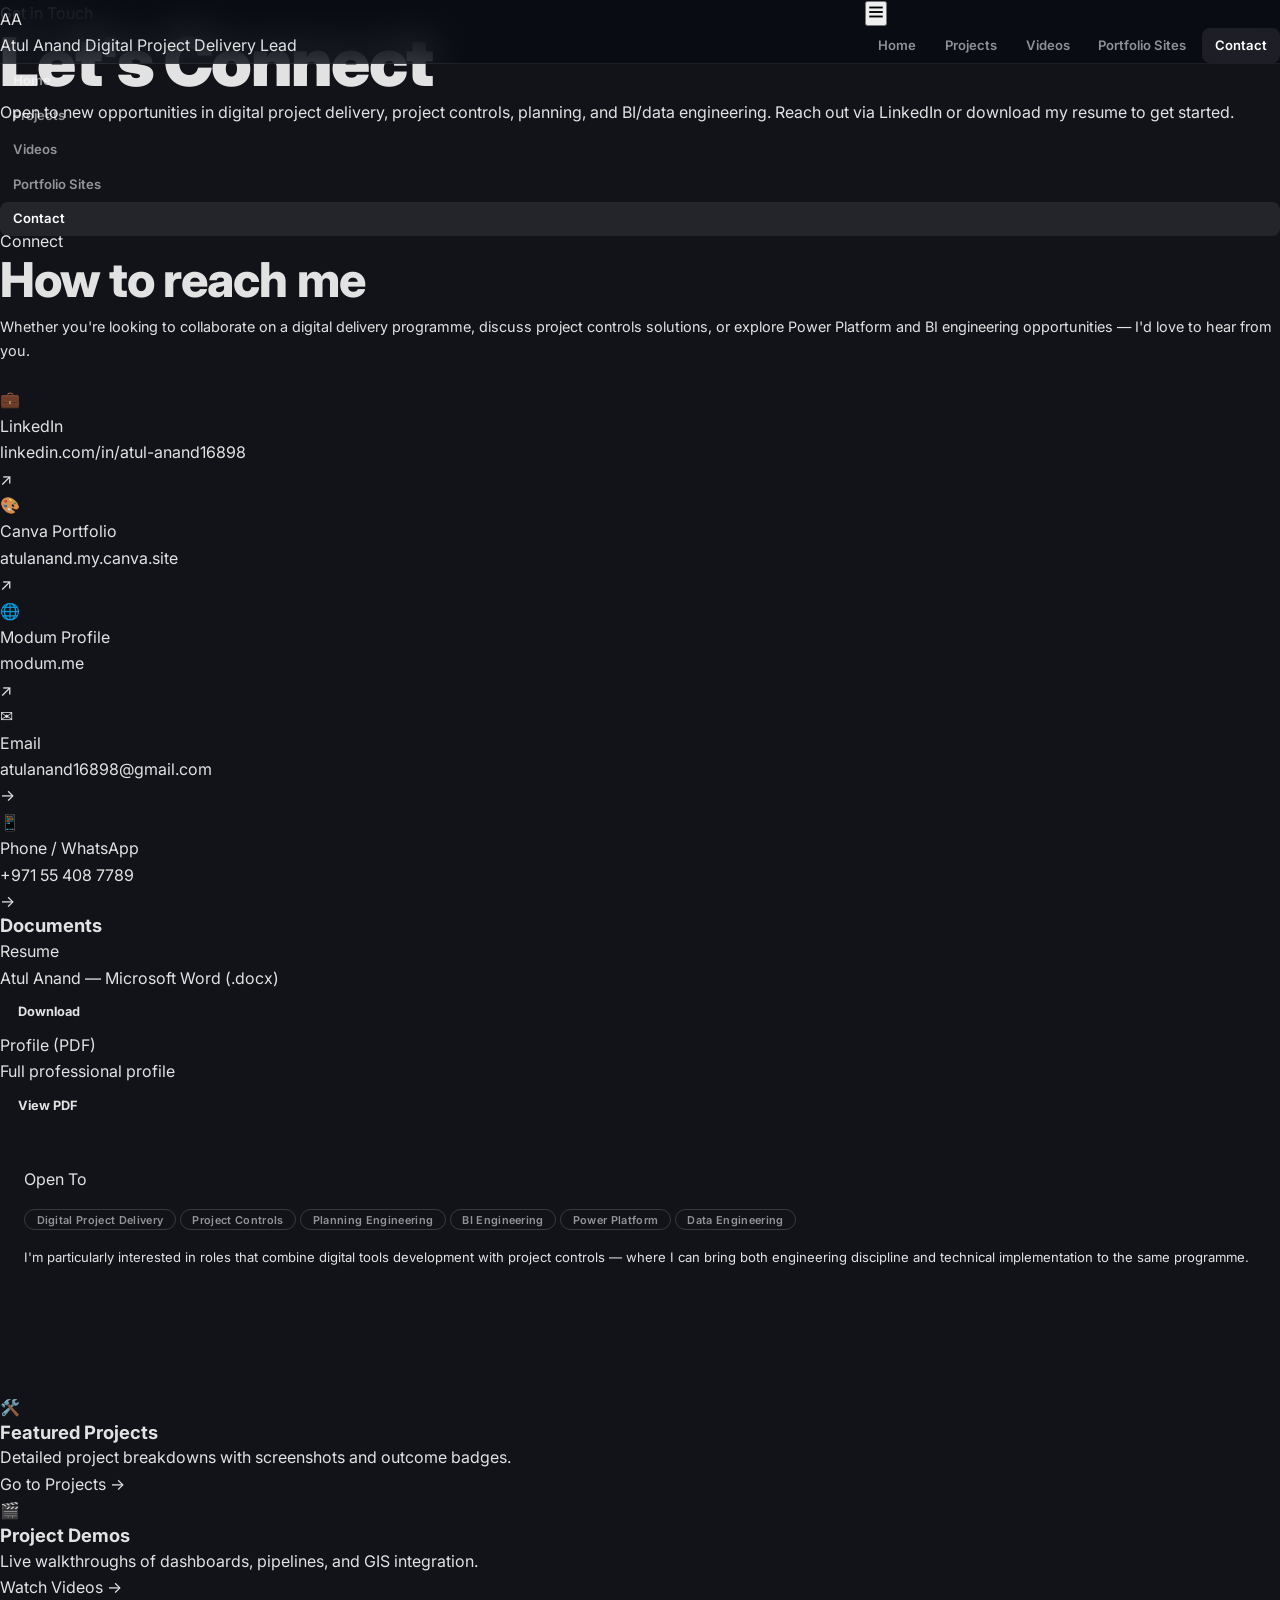
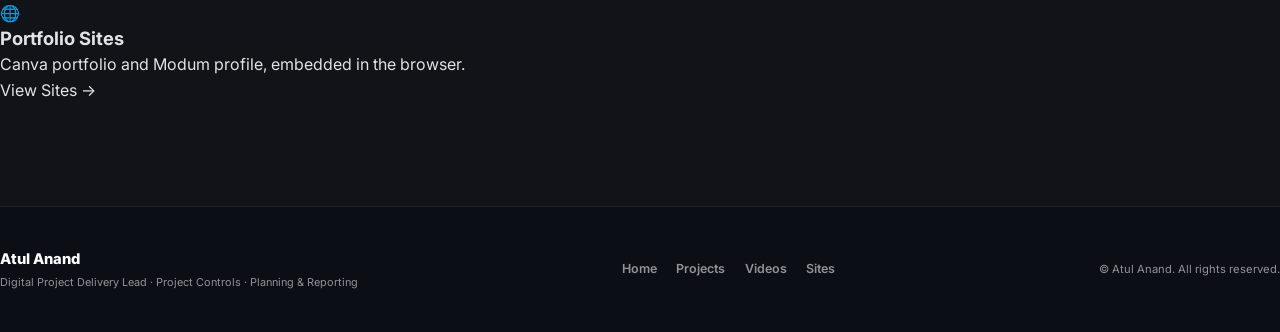
<file: contact.html>
<!DOCTYPE html>
<html lang="en">
<head>
  <meta charset="UTF-8" />
  <meta name="viewport" content="width=device-width, initial-scale=1.0" />
  <title>Contact | Atul Anand</title>
  <meta name="description" content="Get in touch with Atul Anand — Digital Project Delivery Lead. Download resume, view profile, connect on LinkedIn." />
  <link rel="preconnect" href="https://fonts.googleapis.com">
  <link rel="preconnect" href="https://fonts.gstatic.com" crossorigin>
  <link href="https://fonts.googleapis.com/css2?family=Inter:wght@400;500;600;700;800;900&display=swap" rel="stylesheet">
  <link rel="stylesheet" href="style.css" />
</head>
<body>

  <!-- ══ NAV ══════════════════════════════════════════════ -->
  <header class="nav" id="nav">
    <div class="container nav__inner">
      <a href="index.html" class="nav__logo" aria-label="Atul Anand — Home">
        <span class="nav__logo-mark">AA</span>
        <div class="nav__logo-text">
          <span class="nav__logo-name">Atul Anand</span>
          <span class="nav__logo-role">Digital Project Delivery Lead</span>
        </div>
      </a>
      <nav aria-label="Main">
        <button class="nav__hamburger" aria-expanded="false" aria-controls="nav-mobile" aria-label="Open menu">
          <svg width="18" height="18" viewBox="0 0 24 24" fill="none" stroke="currentColor" stroke-width="2.5">
            <line x1="3" y1="6" x2="21" y2="6"/><line x1="3" y1="12" x2="21" y2="12"/><line x1="3" y1="18" x2="21" y2="18"/>
          </svg>
        </button>
        <ul class="nav__links" role="list">
          <li><a href="index.html"    class="nav__link">Home</a></li>
          <li><a href="projects.html" class="nav__link">Projects</a></li>
          <li><a href="videos.html"   class="nav__link">Videos</a></li>
          <li><a href="sites.html"    class="nav__link">Portfolio Sites</a></li>
          <li><a href="contact.html"  class="nav__link">Contact</a></li>
        </ul>
      </nav>
    </div>
    <div class="nav__mobile" id="nav-mobile" role="menu">
      <a href="index.html"    class="nav__link" role="menuitem">Home</a>
      <a href="projects.html" class="nav__link" role="menuitem">Projects</a>
      <a href="videos.html"   class="nav__link" role="menuitem">Videos</a>
      <a href="sites.html"    class="nav__link" role="menuitem">Portfolio Sites</a>
      <a href="contact.html"  class="nav__link" role="menuitem">Contact</a>
    </div>
  </header>

  <main>

    <!-- ══ PAGE HERO ══════════════════════════════════════════ -->
    <section class="page-hero" aria-labelledby="page-title">
      <div class="container">
        <p class="eyebrow">Get in Touch</p>
        <h1 id="page-title" class="gradient-text">Let's Connect</h1>
        <p>
          Open to new opportunities in digital project delivery, project controls, planning, and
          BI/data engineering. Reach out via LinkedIn or download my resume to get started.
        </p>
      </div>
    </section>

    <!-- ══ CONTACT ════════════════════════════════════════════ -->
    <section class="section">
      <div class="container">
        <div class="contact-grid">

          <!-- Left: links -->
          <div>
            <p class="eyebrow reveal">Connect</p>
            <h2 class="reveal reveal-d1" style="margin-bottom:0.5rem;">How to reach me</h2>
            <p class="reveal reveal-d2" style="color:var(--text-soft);font-size:0.9rem;margin-bottom:1.5rem;">
              Whether you're looking to collaborate on a digital delivery programme, discuss project controls
              solutions, or explore Power Platform and BI engineering opportunities — I'd love to hear from you.
            </p>
            <div class="contact-links reveal reveal-d3">

              <a href="https://www.linkedin.com/in/atul-anand16898/" target="_blank" rel="noopener noreferrer" class="card contact-link">
                <div class="contact-link__icon">💼</div>
                <div class="contact-link__body">
                  <div class="contact-link__label">LinkedIn</div>
                  <div class="contact-link__value">linkedin.com/in/atul-anand16898</div>
                </div>
                <span class="contact-link__arrow">↗</span>
              </a>

              <a href="https://atulanand.my.canva.site/" target="_blank" rel="noopener noreferrer" class="card contact-link">
                <div class="contact-link__icon">🎨</div>
                <div class="contact-link__body">
                  <div class="contact-link__label">Canva Portfolio</div>
                  <div class="contact-link__value">atulanand.my.canva.site</div>
                </div>
                <span class="contact-link__arrow">↗</span>
              </a>

              <a href="https://www.modum.me" target="_blank" rel="noopener noreferrer" class="card contact-link">
                <div class="contact-link__icon">🌐</div>
                <div class="contact-link__body">
                  <div class="contact-link__label">Modum Profile</div>
                  <div class="contact-link__value">modum.me</div>
                </div>
                <span class="contact-link__arrow">↗</span>
              </a>

              <a href="mailto:atulanand16898@gmail.com" class="card contact-link">
                <div class="contact-link__icon">✉️</div>
                <div class="contact-link__body">
                  <div class="contact-link__label">Email</div>
                  <div class="contact-link__value">atulanand16898@gmail.com</div>
                </div>
                <span class="contact-link__arrow">→</span>
              </a>

              <a href="tel:+971554087789" class="card contact-link">
                <div class="contact-link__icon">📱</div>
                <div class="contact-link__body">
                  <div class="contact-link__label">Phone / WhatsApp</div>
                  <div class="contact-link__value">+971 55 408 7789</div>
                </div>
                <span class="contact-link__arrow">→</span>
              </a>

            </div>
          </div>

          <!-- Right: downloads -->
          <div class="reveal reveal-d2">
            <div class="card downloads-card">
              <h3>Documents</h3>
              <div class="download-item">
                <div>
                  <div class="download-item__name">Resume</div>
                  <div class="download-item__meta">Atul Anand — Microsoft Word (.docx)</div>
                </div>
                <a href="Resume%20-%20Atul%20Anand.docx" download class="btn btn-primary" style="font-size:0.8rem;padding:0.5rem 1rem;">
                  Download
                </a>
              </div>
              <div class="download-item">
                <div>
                  <div class="download-item__name">Profile (PDF)</div>
                  <div class="download-item__meta">Full professional profile</div>
                </div>
                <a href="Profile.pdf" target="_blank" class="btn btn-outline" style="font-size:0.8rem;padding:0.5rem 1rem;">
                  View PDF
                </a>
              </div>
            </div>

            <!-- Open to -->
            <div class="card" style="padding:1.5rem;margin-top:1rem;">
              <p class="eyebrow" style="margin-bottom:0.75rem;">Open To</p>
              <div class="tag-row" style="gap:0.5rem;">
                <span class="tag tag-indigo">Digital Project Delivery</span>
                <span class="tag tag-purple">Project Controls</span>
                <span class="tag tag-cyan">Planning Engineering</span>
                <span class="tag tag-green">BI Engineering</span>
                <span class="tag tag-amber">Power Platform</span>
                <span class="tag tag-indigo">Data Engineering</span>
              </div>
              <p style="color:var(--text-soft);font-size:0.82rem;margin-top:1rem;line-height:1.6;">
                I'm particularly interested in roles that combine digital tools development with project
                controls — where I can bring both engineering discipline and technical implementation to
                the same programme.
              </p>
            </div>
          </div>

        </div>
      </div>
    </section>

    <!-- ══ QUICK LINKS ════════════════════════════════════════ -->
    <section class="section" style="padding-top: 0;">
      <div class="container">
        <div class="page-cards">
          <a href="projects.html" class="card page-card reveal reveal-d1">
            <div class="page-card__icon">🛠️</div>
            <h3>Featured Projects</h3>
            <p>Detailed project breakdowns with screenshots and outcome badges.</p>
            <div class="page-card__arrow">Go to Projects →</div>
          </a>
          <a href="videos.html" class="card page-card reveal reveal-d2">
            <div class="page-card__icon">🎬</div>
            <h3>Project Demos</h3>
            <p>Live walkthroughs of dashboards, pipelines, and GIS integration.</p>
            <div class="page-card__arrow">Watch Videos →</div>
          </a>
          <a href="sites.html" class="card page-card reveal reveal-d3">
            <div class="page-card__icon">🌐</div>
            <h3>Portfolio Sites</h3>
            <p>Canva portfolio and Modum profile, embedded in the browser.</p>
            <div class="page-card__arrow">View Sites →</div>
          </a>
        </div>
      </div>
    </section>

  </main>

  <!-- ══ FOOTER ════════════════════════════════════════════ -->
  <footer class="footer">
    <div class="container footer__inner">
      <div class="footer__brand">
        <span class="footer__name gradient-text">Atul Anand</span>
        <span class="footer__role">Digital Project Delivery Lead · Project Controls · Planning &amp; Reporting</span>
      </div>
      <nav class="footer__links" aria-label="Footer">
        <a href="index.html">Home</a>
        <a href="projects.html">Projects</a>
        <a href="videos.html">Videos</a>
        <a href="sites.html">Sites</a>
      </nav>
      <p class="footer__copy">© <span class="year-current"></span> Atul Anand. All rights reserved.</p>
    </div>
  </footer>

  <script src="script.js"></script>
</body>
</html>
</file>
<file: style.css>
/* ============================================================
   ATUL ANAND — PORTFOLIO  |  Gamma-style · Dark Monochrome
   ============================================================ */
:root {
  --bg:        #111318;
  --bg2:       #191c24;
  --card:      rgba(28, 31, 42, 0.88);
  --border:    rgba(255,255,255,0.08);
  --dim:       #6b7a90;
  --soft:      rgba(255,255,255,0.55);
  --text:      rgba(255,255,255,0.88);
  --white:     #ffffff;
  --nav-h:     64px;
  --max:       1160px;
  --r:         14px;
  --r-sm:      8px;
}

*,*::before,*::after{box-sizing:border-box;margin:0;padding:0}
html{scroll-behavior:smooth}
body{
  font-family:'Inter',system-ui,-apple-system,sans-serif;
  background:var(--bg);
  color:var(--text);
  line-height:1.65;
  overflow-x:hidden;
}
img{max-width:100%;display:block}
a{color:inherit;text-decoration:none}
[id]{scroll-margin-top:calc(var(--nav-h) + 16px)}
::-webkit-scrollbar{width:4px}
::-webkit-scrollbar-track{background:var(--bg)}
::-webkit-scrollbar-thumb{background:rgba(255,255,255,0.14);border-radius:2px}
::-webkit-scrollbar-thumb:hover{background:rgba(255,255,255,0.28)}

/* ── TYPOGRAPHY ──────────────────────────────────────── */
h1{font-size:clamp(2.2rem,6vw,4.2rem);font-weight:900;line-height:1.08;letter-spacing:-0.025em}
h2{font-size:clamp(1.8rem,4vw,3rem);font-weight:800;line-height:1.1;letter-spacing:-0.02em}
h3{font-size:clamp(1rem,2vw,1.15rem);font-weight:700;line-height:1.3}
h2 .dim,h1 .dim{color:var(--dim)}

/* ── LAYOUT ───────────────────────────────────────────── */
.wrap{width:min(100% - 2.5rem, var(--max));margin-inline:auto}
.section{padding:clamp(4.5rem,8vw,7rem) 0}
.section--dark{background:var(--bg2)}
.divider{height:1px;background:var(--border)}

/* ── PHOTO SECTION ───────────────────────────────────── */
.photo-sec{position:relative;overflow:hidden}
.photo-sec__bg{
  position:absolute;inset:-20px;
  background-size:cover;background-position:center;
  filter:blur(8px) brightness(0.22) saturate(0.3);
  z-index:0;transform:scale(1.06);
}
.photo-sec>.wrap,.photo-sec>.sec-inner{position:relative;z-index:1}

/* ── GLASS / FROST CARD ──────────────────────────────── */
.frost{
  background:var(--card);
  backdrop-filter:blur(22px);
  -webkit-backdrop-filter:blur(22px);
  border:1px solid var(--border);
  border-radius:var(--r);
}

/* ── NAV ──────────────────────────────────────────────── */
.nav{
  position:fixed;inset:0 0 auto 0;height:var(--nav-h);
  background:rgba(8,10,18,0.72);
  backdrop-filter:blur(20px);-webkit-backdrop-filter:blur(20px);
  border-bottom:1px solid var(--border);z-index:300;
  transition:box-shadow .3s;
}
.nav.scrolled{box-shadow:0 4px 30px rgba(0,0,0,.7)}
.nav__inner{display:flex;align-items:center;justify-content:space-between;height:var(--nav-h)}
.nav__brand{font-size:.9rem;font-weight:800;color:var(--white);letter-spacing:.02em}
.nav__links{list-style:none;display:flex;gap:.15rem}
.nav__link{
  display:block;padding:.4rem .82rem;border-radius:var(--r-sm);
  font-size:.82rem;font-weight:600;color:var(--soft);transition:color .2s,background .2s;
}
.nav__link:hover{color:var(--white);background:rgba(255,255,255,.06)}
.nav__link.active{color:var(--white);background:rgba(255,255,255,.08)}
.nav__cta{border:1.5px solid rgba(255,255,255,.6);color:var(--white)!important;margin-left:.4rem;padding:.36rem .95rem}
.nav__cta:hover{background:rgba(255,255,255,.1)!important}
.nav__burger{
  display:none;background:transparent;border:1px solid var(--border);
  color:var(--white);border-radius:var(--r-sm);padding:.38rem .5rem;cursor:pointer;
}
.nav__mob{
  display:none;position:absolute;top:calc(var(--nav-h)+4px);right:1rem;
  background:#1a1d26;border:1px solid var(--border);border-radius:var(--r);
  padding:.4rem;min-width:185px;box-shadow:0 16px 50px rgba(0,0,0,.75);
  z-index:301;flex-direction:column;gap:1px;
}
.nav__mob.open{display:flex}
.nav__mob .nav__link{padding:.62rem 1rem;font-size:.88rem}

/* ── BUTTONS ──────────────────────────────────────────── */
.btn{
  display:inline-flex;align-items:center;gap:.4rem;
  padding:.7rem 1.55rem;border-radius:var(--r-sm);
  font-weight:700;font-size:.88rem;border:2px solid transparent;
  cursor:pointer;transition:all .2s;white-space:nowrap;
}
.btn:hover{transform:translateY(-1px)}
.btn-w{border-color:rgba(255,255,255,.72);background:transparent;color:var(--white)}
.btn-w:hover{background:rgba(255,255,255,.1)}
.btn-s{background:rgba(255,255,255,.1);border-color:rgba(255,255,255,.18);color:var(--white)}
.btn-s:hover{background:rgba(255,255,255,.17)}

/* ── TAGS ─────────────────────────────────────────────── */
.tags{display:flex;flex-wrap:wrap;gap:.4rem;margin-bottom:.9rem}
.tag{
  padding:.16rem .72rem;border:1px solid rgba(255,255,255,.16);
  border-radius:100px;font-size:.68rem;font-weight:600;
  color:rgba(255,255,255,.55);letter-spacing:.03em;
}

/* ── EYEBROW LABEL ────────────────────────────────────── */
.label{
  font-size:.68rem;font-weight:700;text-transform:uppercase;
  letter-spacing:.18em;color:var(--soft);margin-bottom:.9rem;display:block;
}

/* ── HERO ─────────────────────────────────────────────── */
.hero{
  min-height:100svh;display:flex;align-items:center;
  padding-top:var(--nav-h);position:relative;overflow:hidden;
}
.hero__bg{
  position:absolute;inset:0;
  background-size:cover;background-position:center top;
  filter:brightness(.22) saturate(.35);
  z-index:0;
}
.hero__overlay{
  position:absolute;inset:0;z-index:1;
  background:
    linear-gradient(160deg,rgba(8,10,18,.85) 0%,rgba(8,10,18,.4) 55%,rgba(8,10,18,.9) 100%);
}
.hero__body{position:relative;z-index:2;max-width:820px}
.hero__title{color:var(--white);margin-bottom:1rem}
.hero__sub{
  font-size:clamp(1rem,2.2vw,1.35rem);font-weight:700;
  color:var(--soft);margin-bottom:1rem;
}
.hero__bio{
  font-size:clamp(.88rem,1.4vw,.98rem);color:var(--soft);
  max-width:60ch;line-height:1.8;margin-bottom:2rem;
}
.hero__btns{display:flex;gap:.75rem;flex-wrap:wrap}

/* ── EXPERTISE OVERVIEW ──────────────────────────────── */
.exp-card{padding:clamp(2rem,4vw,3rem)}
.exp-grid{display:grid;grid-template-columns:1fr;gap:2rem}
.exp-photo{
  aspect-ratio:3/3.8;border-radius:var(--r-sm);
  border:1px solid rgba(255,255,255,.1);
  background:rgba(255,255,255,.04);
  display:flex;flex-direction:column;align-items:center;justify-content:center;
  gap:.6rem;overflow:hidden;
}
.exp-photo img{width:100%;height:100%;object-fit:cover;opacity:.88}
.exp-photo__init{
  font-size:4.5rem;font-weight:900;line-height:1;
  color:rgba(255,255,255,.12);
}
.exp-photo__role{
  font-size:.62rem;text-transform:uppercase;letter-spacing:.14em;
  color:var(--soft);text-align:center;padding:0 1rem;
}
.exp-skills{display:grid;grid-template-columns:1fr 1fr;gap:1.8rem 2.5rem}
.exp-skills--3col{grid-template-columns:repeat(3,1fr);gap:1.6rem 2rem}

/* ── SKILL ITEM ───────────────────────────────────────── */
.sk{display:flex;flex-direction:column;gap:.38rem}
.sk svg{
  width:20px;height:20px;stroke:rgba(255,255,255,.5);fill:none;
  stroke-width:1.6;stroke-linecap:round;stroke-linejoin:round;
  margin-bottom:.15rem;flex-shrink:0;
}
.sk h3{font-size:.95rem;font-weight:700;color:var(--white)}
.sk p{font-size:.8rem;color:var(--soft);line-height:1.6}

/* ── EXPERIENCE TIMELINE ─────────────────────────────── */
.xp-layout{display:grid;grid-template-columns:1fr 1.05fr;gap:3rem;align-items:start}
.xp-img{
  border-radius:var(--r);overflow:hidden;border:1px solid var(--border);
  position:sticky;top:calc(var(--nav-h)+1.5rem);
}
.xp-img img{width:100%;height:360px;object-fit:cover;opacity:.78}
.xp-list{display:flex;flex-direction:column}
.xp-item{display:flex;gap:1.2rem;padding:1.5rem 0;border-bottom:1px solid var(--border)}
.xp-item:first-child{padding-top:0}
.xp-item:last-child{border-bottom:none}
.xp-num{
  width:30px;height:30px;min-width:30px;
  border:1px solid rgba(255,255,255,.2);border-radius:6px;
  display:flex;align-items:center;justify-content:center;
  font-size:.75rem;font-weight:700;color:var(--white);
  margin-top:2px;flex-shrink:0;
}
.xp-body h3{font-size:1.05rem;color:var(--white);margin-bottom:.15rem}
.xp-co{
  font-size:.88rem;font-weight:800;color:var(--white);
  letter-spacing:.01em;margin-bottom:.12rem;
  background:rgba(255,255,255,.07);
  border:1px solid rgba(255,255,255,.12);
  display:inline-block;padding:.12rem .7rem;border-radius:4px;
}
.xp-date{font-size:.65rem;color:var(--soft);font-weight:600;text-transform:uppercase;letter-spacing:.1em;margin-bottom:.5rem;margin-top:.2rem;display:block;}
.xp-body p{font-size:.83rem;color:var(--soft);line-height:1.65}

/* ── EDUCATION & CERTS ───────────────────────────────── */
.edu-grid{display:grid;grid-template-columns:1fr 1fr;gap:1rem}
.edu-card{padding:1.4rem}
.edu-card h3{font-size:1rem;color:var(--white);margin-bottom:.25rem}
.edu-card .meta{font-size:.78rem;color:var(--soft);margin-bottom:.5rem}
.edu-card p{font-size:.82rem;color:var(--soft);line-height:1.6}
.cert-grid{display:grid;grid-template-columns:repeat(3,1fr);gap:.75rem;margin-top:1rem}
.cert-item{padding:.9rem 1rem;border-radius:var(--r-sm)}
.cert-item p{font-size:.8rem;font-weight:600;color:var(--white);line-height:1.4}
.cert-item span{font-size:.68rem;color:var(--soft)}

/* ── TOOLS SECTION ───────────────────────────────────── */
.tools-layout{display:grid;grid-template-columns:1fr 1fr;gap:4rem;align-items:center}
.tools-grid{display:grid;grid-template-columns:1fr 1fr;gap:1.8rem 3rem}
.tools-grid-full{display:grid;grid-template-columns:repeat(3,1fr);gap:2rem 3.5rem;max-width:900px;margin:0 auto}
.tools-img{border-radius:var(--r);overflow:hidden;border:1px solid var(--border)}
.tools-img img{width:100%;height:460px;object-fit:cover;opacity:.7}

/* ── PROJECT CARDS ───────────────────────────────────── */
.proj-grid{display:grid;grid-template-columns:repeat(2,1fr);gap:1.2rem}
.proj-card{
  cursor:pointer;overflow:hidden;
  transition:transform .3s,box-shadow .3s,border-color .3s;
}
.proj-card:hover{
  transform:translateY(-5px);
  box-shadow:0 20px 60px rgba(0,0,0,.55);
  border-color:rgba(255,255,255,.18);
}
.proj-card__cover{
  position:relative;height:195px;overflow:hidden;background:#0a0c14;
}
.proj-card__cover img{
  width:100%;height:100%;object-fit:cover;opacity:.7;
  transition:transform .4s,opacity .3s;
}
.proj-card:hover .proj-card__cover img{transform:scale(1.05);opacity:.9}
.proj-card__overlay{
  position:absolute;inset:0;
  background:linear-gradient(0deg,rgba(0,0,0,.85) 0%,rgba(0,0,0,.1) 60%);
  display:flex;align-items:flex-end;padding:1rem;
}
.proj-card__overlay .tags{margin:0}
.proj-card__body{padding:1.2rem}
.proj-card__body h3{font-size:1.05rem;color:var(--white);margin-bottom:.4rem}
.proj-card__body p{font-size:.82rem;color:var(--soft);line-height:1.6;margin-bottom:.9rem}
.proj-card__cta{
  font-size:.78rem;font-weight:700;color:rgba(255,255,255,.6);
  display:flex;align-items:center;gap:.3rem;transition:gap .2s,color .2s;
}
.proj-card:hover .proj-card__cta{gap:.6rem;color:var(--white)}

/* ── MODAL — FULL SCREEN ──────────────────────────────── */
.modal-ov{
  display:none;position:fixed;inset:0;z-index:500;
  background:var(--bg);
  overflow-y:auto;
}
.modal-ov.open{display:block;animation:modalIn .22s ease}
@keyframes modalIn{from{opacity:0}to{opacity:1}}
.modal-panel{
  min-height:100vh;
  background:var(--bg);
}
.modal-topbar{
  position:sticky;top:0;z-index:10;
  background:rgba(17,19,24,.92);
  backdrop-filter:blur(16px);-webkit-backdrop-filter:blur(16px);
  border-bottom:1px solid var(--border);
  padding:.75rem 1.5rem;
}
.modal-back{
  display:inline-flex;align-items:center;gap:.5rem;
  background:rgba(255,255,255,.07);border:1px solid var(--border);
  color:var(--white);font-size:.82rem;font-weight:600;
  padding:.5rem 1.1rem;border-radius:var(--r-sm);cursor:pointer;
  transition:background .2s,transform .15s;
}
.modal-back:hover{background:rgba(255,255,255,.12);transform:translateX(-2px)}
.modal-body{max-width:980px;margin:0 auto;padding:0 1.5rem 4rem}

/* Modal hero */
.mp-hero{
  padding:3rem 0 2.5rem;
  border-bottom:1px solid var(--border);
  margin-bottom:2.5rem;
}
.mp-hero__tags{margin-bottom:1rem}
.mp-hero__title{font-size:clamp(1.6rem,4vw,2.8rem);color:var(--white);margin-bottom:.4rem;line-height:1.1}
.mp-hero__sub{font-size:1rem;color:rgba(255,255,255,.5);font-weight:500;margin-bottom:1.4rem}
.mp-hero__desc{font-size:.92rem;color:rgba(255,255,255,.6);line-height:1.82;max-width:80ch;margin-top:1.2rem}

/* Stats row */
.mp-stats{
  display:flex;gap:2rem;flex-wrap:wrap;
  padding:1.2rem 0;border-top:1px solid var(--border);border-bottom:1px solid var(--border);
  margin:1rem 0;
}
.mp-stat{display:flex;flex-direction:column;gap:.2rem}
.mp-stat__num{font-size:1.55rem;font-weight:900;color:var(--white);line-height:1;letter-spacing:-0.02em}
.mp-stat__lbl{font-size:.6rem;text-transform:uppercase;letter-spacing:.1em;color:rgba(255,255,255,.35);font-weight:600}

/* Section headers */
.mp-section-header{margin-bottom:1.5rem}
.mp-section-label{
  font-size:.62rem;font-weight:700;text-transform:uppercase;
  letter-spacing:.16em;color:rgba(255,255,255,.4);display:block;margin-bottom:.3rem;
}
.mp-section-header h3{font-size:1.3rem;color:var(--white)}

/* Workflow steps */
.mp-workflow{display:flex;flex-direction:column;gap:0;margin-bottom:3rem}
.mp-wf-step{
  padding:2rem 0;
  border-bottom:1px solid var(--border);
}
.mp-wf-step:last-child{border-bottom:none}
.mp-wf-step__head{
  display:flex;align-items:flex-start;gap:1rem;
  margin-bottom:.9rem;
}
.mp-wf-step__num{
  width:36px;height:36px;min-width:36px;
  border:1px solid rgba(255,255,255,.2);border-radius:8px;
  display:flex;align-items:center;justify-content:center;
  font-size:.8rem;font-weight:800;color:var(--white);flex-shrink:0;margin-top:2px;
}
.mp-wf-step__head h4{font-size:1.1rem;color:var(--white);font-weight:700}
.mp-wf-step__body{
  display:grid;grid-template-columns:1fr 1fr;
  gap:2.5rem;align-items:start;
}
.mp-wf-step__desc{font-size:.88rem;color:rgba(255,255,255,.55);line-height:1.8}
.mp-wf-step__img{
  position:relative;border-radius:var(--r-sm);overflow:hidden;
  border:1px solid var(--border);background:#000;cursor:zoom-in;
}
.mp-wf-step__img img{width:100%;display:block;opacity:.85;transition:opacity .25s}
.mp-wf-step__img:hover img{opacity:1}
.mp-wf-step__zoom{
  position:absolute;bottom:.5rem;right:.6rem;
  font-size:.65rem;color:rgba(255,255,255,.5);
  background:rgba(0,0,0,.6);padding:.2rem .5rem;border-radius:4px;pointer-events:none;
}

/* Features grid */
.mp-features{
  display:grid;grid-template-columns:1fr 1fr;
  gap:1rem;margin-bottom:3rem;
}
.mp-feature{
  display:flex;gap:1rem;padding:1.1rem 1.2rem;
  background:rgba(255,255,255,.03);border:1px solid var(--border);
  border-radius:var(--r-sm);
  transition:background .2s,border-color .2s;
}
.mp-feature:hover{background:rgba(255,255,255,.055);border-color:rgba(255,255,255,.12)}
.mp-feature__icon{font-size:1.3rem;flex-shrink:0;margin-top:.05rem}
.mp-feature h4{font-size:.92rem;font-weight:700;color:var(--white);margin-bottom:.25rem}
.mp-feature p{font-size:.8rem;color:rgba(255,255,255,.5);line-height:1.6}

/* Modal content sections */
.mp-content{padding-bottom:2rem}

/* Project card badge */
.proj-card__badge{
  font-size:.6rem;font-weight:700;text-transform:uppercase;
  letter-spacing:.1em;color:rgba(255,255,255,.5);
  background:rgba(255,255,255,.06);border:1px solid rgba(255,255,255,.1);
  padding:.18rem .65rem;border-radius:4px;
  display:inline-block;margin-bottom:.4rem;
}

/* Other Projects section */
.other-grid{display:grid;grid-template-columns:1fr 1fr;gap:1.5rem}
.other-card{padding:1.6rem}
.other-card__head{display:flex;align-items:flex-start;gap:1rem;margin-bottom:.9rem}
.other-card__icon{font-size:2rem;line-height:1;flex-shrink:0}
.other-card__cat{
  font-size:.6rem;font-weight:700;text-transform:uppercase;
  letter-spacing:.12em;color:rgba(255,255,255,.38);margin-bottom:.2rem;
}
.other-card h3{font-size:1rem;color:var(--white)}
.other-card__desc{font-size:.82rem;color:rgba(255,255,255,.5);line-height:1.65;margin-bottom:1rem}
.other-card__media{margin-bottom:1rem}
.other-card__gallery{
  display:grid;grid-template-columns:1fr 1fr;
  gap:.5rem;margin-bottom:.8rem;
}

/* legacy aliases */
.modal-section-title{
  font-size:.65rem;font-weight:700;text-transform:uppercase;
  letter-spacing:.15em;color:var(--soft);margin-bottom:.75rem;margin-top:1.5rem;
}

/* modal gallery */
.modal-gallery{display:grid;grid-template-columns:repeat(auto-fill,minmax(200px,1fr));gap:.6rem}
.mg-item{
  position:relative;overflow:hidden;border-radius:var(--r-sm);
  border:1px solid var(--border);background:#000;cursor:zoom-in;
}
.mg-item img{
  width:100%;height:140px;object-fit:cover;opacity:.8;
  transition:transform .35s,opacity .25s;
}
.mg-item:hover img{transform:scale(1.06);opacity:1}
.mg-cap{
  position:absolute;inset:0;
  background:linear-gradient(0deg,rgba(0,0,0,.88) 0%,transparent 55%);
  display:flex;align-items:flex-end;padding:.55rem;
  opacity:0;transition:opacity .22s;
}
.mg-item:hover .mg-cap{opacity:1}
.mg-cap span{font-size:.68rem;color:rgba(255,255,255,.75);font-weight:500}

/* modal video */
.modal-video-grid{display:grid;grid-template-columns:1fr 1fr;gap:1rem}
.mv-item h4{font-size:.82rem;font-weight:700;color:var(--white);margin-bottom:.4rem}
.mv-wrap{
  aspect-ratio:16/9;border-radius:var(--r-sm);overflow:hidden;
  background:#000;border:1px solid var(--border);position:relative;
}
.mv-wrap video{position:absolute;inset:0;width:100%;height:100%}

/* lightbox */
.lb-ov{
  display:none;position:fixed;inset:0;z-index:600;
  background:rgba(0,0,0,.95);
  align-items:center;justify-content:center;
  padding:1.5rem;cursor:zoom-out;
}
.lb-ov.open{display:flex}
.lb-ov img{
  max-width:100%;max-height:90vh;object-fit:contain;
  border-radius:var(--r-sm);border:1px solid var(--border);
  box-shadow:0 20px 60px rgba(0,0,0,.8);
}
.lb-close{
  position:fixed;top:1rem;right:1rem;
  width:36px;height:36px;border-radius:50%;
  background:rgba(255,255,255,.14);border:1px solid rgba(255,255,255,.18);
  color:var(--white);font-size:.9rem;cursor:pointer;
  display:flex;align-items:center;justify-content:center;
  transition:background .2s;z-index:601;
}
.lb-close:hover{background:rgba(255,255,255,.25)}

/* ── PORTFOLIO SITES ──────────────────────────────────── */
.tabs-row{
  display:flex;gap:.4rem;padding:.3rem;
  background:rgba(255,255,255,.04);border:1px solid var(--border);
  border-radius:var(--r-sm);width:fit-content;margin-bottom:1.4rem;
}
.tab-btn{
  padding:.48rem 1.2rem;border-radius:var(--r-sm);border:1px solid transparent;
  background:transparent;color:var(--soft);font-size:.85rem;font-weight:600;
  cursor:pointer;transition:all .2s;
}
.tab-btn.active{background:rgba(255,255,255,.1);border-color:var(--border);color:var(--white)}
.tab-btn:not(.active):hover{color:var(--white)}
.tab-panel{display:none}
.tab-panel.active{display:block}
.site-bar{
  display:flex;align-items:center;justify-content:space-between;
  padding:.52rem 1rem;background:rgba(255,255,255,.04);
  border:1px solid var(--border);border-radius:var(--r-sm) var(--r-sm) 0 0;border-bottom:none;
}
.site-bar .url{font-family:monospace;font-size:.7rem;color:var(--soft)}
.iframe-wrap{
  width:100%;height:680px;border:1px solid var(--border);
  border-radius:0 0 var(--r-sm) var(--r-sm);overflow:hidden;
  background:#fff;position:relative;
}
.iframe-wrap iframe{width:100%;height:100%;border:none}
.iframe-fallback{
  display:none;flex-direction:column;align-items:center;justify-content:center;
  gap:1rem;height:100%;background:var(--bg2);text-align:center;padding:3rem;color:var(--soft);
}
.iframe-fallback.show{display:flex}
.iframe-fallback p{font-size:.88rem;max-width:48ch}

/* ── CONTACT ──────────────────────────────────────────── */
.contact-layout{display:grid;grid-template-columns:1fr 1fr;gap:2.5rem;align-items:start}
.clinks{display:flex;flex-direction:column;gap:.55rem}
.clink{
  display:flex;align-items:center;gap:1rem;padding:.95rem 1.1rem;
  border-radius:var(--r-sm);transition:background .2s,transform .2s;
}
.clink:hover{background:rgba(255,255,255,.05);transform:translateX(4px)}
.clink__ico{
  width:38px;height:38px;border:1px solid var(--border);border-radius:var(--r-sm);
  display:flex;align-items:center;justify-content:center;font-size:.95rem;flex-shrink:0;
}
.clink__lbl{font-size:.62rem;font-weight:700;text-transform:uppercase;letter-spacing:.1em;color:var(--soft)}
.clink__val{font-size:.88rem;font-weight:600;color:var(--white)}
.clink:hover .clink__val{color:rgba(255,255,255,.7)}
.dl-panel{padding:1.4rem}
.dl-panel h3{font-size:.72rem;text-transform:uppercase;letter-spacing:.1em;color:var(--soft);margin-bottom:1.1rem}
.dl-item{
  display:flex;align-items:center;justify-content:space-between;
  padding:.85rem 0;border-bottom:1px solid var(--border);
}
.dl-item:last-child{border-bottom:none;padding-bottom:0}
.dl-name{font-weight:700;font-size:.88rem}
.dl-meta{font-size:.68rem;color:var(--soft);margin-top:1px}

/* ── FOOTER ───────────────────────────────────────────── */
.footer{background:#0c0e15;border-top:1px solid var(--border);padding:2.5rem 0}
.footer__inner{display:flex;align-items:center;justify-content:space-between;gap:1.5rem;flex-wrap:wrap}
.footer__brand{display:flex;flex-direction:column;gap:3px}
.footer__name{font-size:.92rem;font-weight:800;color:var(--white)}
.footer__role{font-size:.68rem;color:var(--soft)}
.footer__links{display:flex;gap:1.2rem}
.footer__links a{font-size:.78rem;font-weight:600;color:var(--soft);transition:color .2s}
.footer__links a:hover{color:var(--white)}
.footer__copy{font-size:.7rem;color:var(--soft)}

/* ── HERO DASHBOARD REDESIGN ─────────────────────────── */
.hero__wrap{position:relative;z-index:2}
.hero__top{
  display:grid;
  grid-template-columns:1fr 340px;
  gap:3rem;
  align-items:stretch;
  padding:5rem 0 2rem;
}

/* Portrait — right grid column, same height as text */
.hero__portrait-panel{
  display:flex;
  align-items:flex-start;
  justify-content:flex-end;
  overflow:hidden;
}
.hero__portrait-panel img{
  width:100%;
  height:100%;
  object-fit:contain;
  object-position:top center;
  display:block;
  filter:brightness(.9) contrast(1.05);
  /* fade bottom and left edges into bg */
  -webkit-mask-image:
    linear-gradient(to right, transparent 0%, black 18%),
    linear-gradient(to bottom, black 65%, transparent 100%);
  -webkit-mask-composite: source-in;
  mask-image:
    linear-gradient(to right, transparent 0%, black 18%),
    linear-gradient(to bottom, black 65%, transparent 100%);
  mask-composite: intersect;
}

/* Status pill */
.hero__status{
  display:inline-flex;align-items:center;gap:.45rem;
  font-size:.65rem;font-weight:700;text-transform:uppercase;
  letter-spacing:.13em;color:rgba(74,222,128,.8);
  margin-bottom:.7rem;
  background:rgba(74,222,128,.07);
  border:1px solid rgba(74,222,128,.18);
  padding:.28rem .9rem;border-radius:100px;
}
.hero__status-dot{
  width:6px;height:6px;border-radius:50%;
  background:#4ade80;
  box-shadow:0 0 0 3px rgba(74,222,128,.22);
  animation:statusPulse 2.2s infinite;
}
@keyframes statusPulse{
  0%,100%{box-shadow:0 0 0 3px rgba(74,222,128,.22)}
  50%{box-shadow:0 0 0 8px rgba(74,222,128,.05)}
}

/* Role tag line */
.hero__roletag{
  font-size:clamp(.78rem,1.3vw,1rem);
  font-weight:600;color:rgba(255,255,255,.5);
  letter-spacing:.04em;margin-bottom:.6rem;
  line-height:1.4;
}

/* Name + Designation */
.hero__name{
  font-size:clamp(2.8rem,7vw,5.5rem);font-weight:900;
  color:var(--white);line-height:.95;
  letter-spacing:-0.04em;margin-bottom:.55rem;
}
.hero__designation{
  font-size:clamp(1.5rem,3.5vw,2.5rem);font-weight:800;
  color:rgba(255,255,255,.45);line-height:1.15;
  margin-bottom:1.1rem;letter-spacing:-0.02em;
}
.hero__desig-accent{
  background:linear-gradient(90deg,rgba(255,255,255,.7),rgba(255,255,255,.35));
  -webkit-background-clip:text;-webkit-text-fill-color:transparent;background-clip:text;
}

/* Tag chips */
.hero__tags{
  display:flex;flex-wrap:wrap;gap:.4rem;
  margin-bottom:1.4rem;
}
.hero__tags span{
  font-size:.67rem;font-weight:600;
  padding:.22rem .75rem;border-radius:100px;
  border:1px solid rgba(255,255,255,.15);
  color:rgba(255,255,255,.5);letter-spacing:.04em;
  background:rgba(255,255,255,.04);
}

/* KPI dashboard strip */
.hero__kpis{
  display:grid;
  grid-template-columns:repeat(7,1fr);
  gap:.7rem;
  padding:1.6rem 0 4.5rem;
  border-top:1px solid rgba(255,255,255,.06);
}
.kpi-tile{
  background:rgba(255,255,255,.03);
  border:1px solid rgba(255,255,255,.07);
  border-radius:12px;padding:1.1rem .7rem;
  text-align:center;
  transition:background .25s,border-color .25s,transform .2s,box-shadow .2s;
  display:flex;flex-direction:column;align-items:center;gap:.3rem;
}
.kpi-tile:hover{
  background:rgba(255,255,255,.07);
  border-color:rgba(255,255,255,.15);
  transform:translateY(-3px);
  box-shadow:0 12px 30px rgba(0,0,0,.4);
}
.kpi-tile--accent{
  background:rgba(255,255,255,.055);
  border-color:rgba(255,255,255,.12);
}
.kpi-icon{font-size:1.1rem;line-height:1;margin-bottom:.1rem}
.kpi-num{
  display:block;
  font-size:clamp(1rem,2.2vw,1.55rem);font-weight:900;
  color:var(--white);line-height:1;
  letter-spacing:-0.02em;
}
.kpi-label{
  font-size:.52rem;text-transform:uppercase;
  letter-spacing:.09em;color:rgba(255,255,255,.32);
  font-weight:600;line-height:1.5;
}

/* ── UNIFORM VIDEO GRID ──────────────────────────────── */
.video-grid-uniform{
  display:grid;
  grid-template-columns:1fr 1fr;
  gap:1.2rem;
}
.vg-item{padding:1.2rem}
.vg-cat{
  font-size:.6rem;font-weight:700;text-transform:uppercase;
  letter-spacing:.14em;color:rgba(255,255,255,.38);margin-bottom:.3rem;
}
.vg-title{font-size:.97rem;color:var(--white);margin-bottom:.3rem}
.vg-desc{font-size:.78rem;color:rgba(255,255,255,.5);margin-bottom:.85rem;line-height:1.55}
.vg-video{
  position:relative;aspect-ratio:16/9;
  border-radius:8px;overflow:hidden;
  background:#000;border:1px solid rgba(255,255,255,.08);
}
.vg-video video{position:absolute;inset:0;width:100%;height:100%}

/* ── REVEAL ───────────────────────────────────────────── */
.rv{opacity:0;transform:translateY(22px);transition:opacity .65s ease,transform .65s ease}
.rv.on{opacity:1;transform:translateY(0)}
.rv-d1{transition-delay:.1s}.rv-d2{transition-delay:.2s}.rv-d3{transition-delay:.3s}

/* ── RESPONSIVE ───────────────────────────────────────── */
@media(max-width:960px){
  .exp-grid{grid-template-columns:1fr}
  .exp-photo{display:none}
  .xp-layout{grid-template-columns:1fr}
  .xp-img{display:none}
  .tools-layout{grid-template-columns:1fr}
  .tools-img{display:none}
  .tools-grid-full{grid-template-columns:1fr 1fr;max-width:100%}
  .contact-layout{grid-template-columns:1fr}
  .edu-grid{grid-template-columns:1fr}
  .hero__top{grid-template-columns:1fr 260px;gap:2rem}
  .hero__kpis{grid-template-columns:repeat(4,1fr)}
  .exp-skills--3col{grid-template-columns:1fr 1fr}
}
@media(max-width:700px){
  .nav__links{display:none}
  .nav__burger{display:block}
  .proj-grid{grid-template-columns:1fr}
  .exp-skills{grid-template-columns:1fr}
  .tools-grid{grid-template-columns:1fr}
  .tools-grid-full{grid-template-columns:1fr}
  .cert-grid{grid-template-columns:1fr 1fr}
  .modal-video-grid{grid-template-columns:1fr}
  .modal-body{padding:1.25rem}
  .footer__inner{flex-direction:column;align-items:flex-start;gap:1rem}
  .other-grid{grid-template-columns:1fr}
  .mp-features{grid-template-columns:1fr}
  .mp-wf-step__body{grid-template-columns:1fr}
  .hero__portrait-panel{display:none}
  .hero__top{grid-template-columns:1fr;padding:3.5rem 0 2rem}
  .hero__kpis{grid-template-columns:repeat(3,1fr) !important;gap:.5rem}
  .kpi-tile{padding:.85rem .5rem}
  .video-grid-uniform{grid-template-columns:1fr}
  .exp-skills--3col{grid-template-columns:1fr}
}
@media(prefers-reduced-motion:reduce){
  *,*::before,*::after{animation-duration:.01ms!important;transition-duration:.01ms!important}
  .rv{opacity:1;transform:none}
}
</file>
